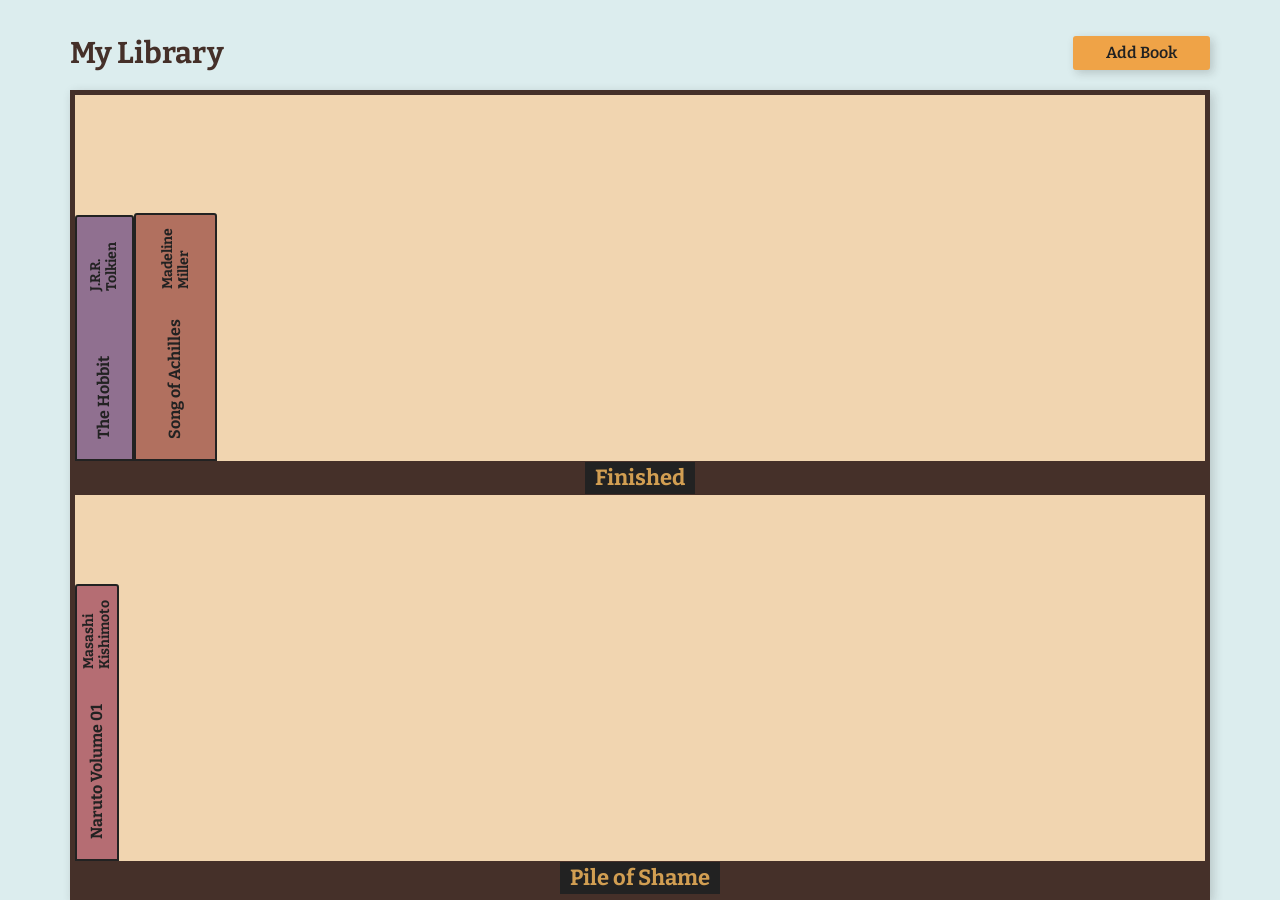
<file: index.html>
<!DOCTYPE html>
<html lang="en">
<head>
    <meta charset="UTF-8">
    <meta name="viewport" content="width=device-width, initial-scale=1.0">
    <link rel="preconnect" href="https://fonts.googleapis.com">
    <link rel="preconnect" href="https://fonts.gstatic.com" crossorigin>
    <link href="https://fonts.googleapis.com/css2?family=Bitter:ital,wght@0,100..900;1,100..900&display=swap" rel="stylesheet">
    <link rel="stylesheet" href="css/normalize.css">
    <link rel="stylesheet" href="css/style.css">
    <title>My Book Pile of Shame</title>
</head>
<body>
    <div class="maxwidth">
        <header>
            <h1>My Library</h1>
            <article class="addBook">
                <button class="add">Add Book</button>
                <dialog>
                    <h2>Add a book</h3>
                    <form method="dialog">
                        <label for="title">Title</label>
                        <input type="text" name="title" id="title">
        
                        <label for="author">Author</label>
                        <input type="text" name="author" id="author">
        
                        <label for="pages">Page Count</label>
                        <input type="text" name="pages" id="pages">
                        
                        <label for="state">I've read this book</label>
                        <input type="checkbox" name="state" id="state">
                            
                    <button class="submit">Check</button>
                    </form>
                </dialog>
            </article>
        </header>
        <section class="library">
            <article class="shelf"></article>
            <div class="board"><h2>Finished</h2></div>
            <article class="pile"></article>
            <div class="board"><h2>Pile of Shame</h2></div>
            
        </section>
    </div> <!--    maxwidth     -->
    
    
    <script src="scripts/javascript.js"></script>
</body>
</html>
</file>
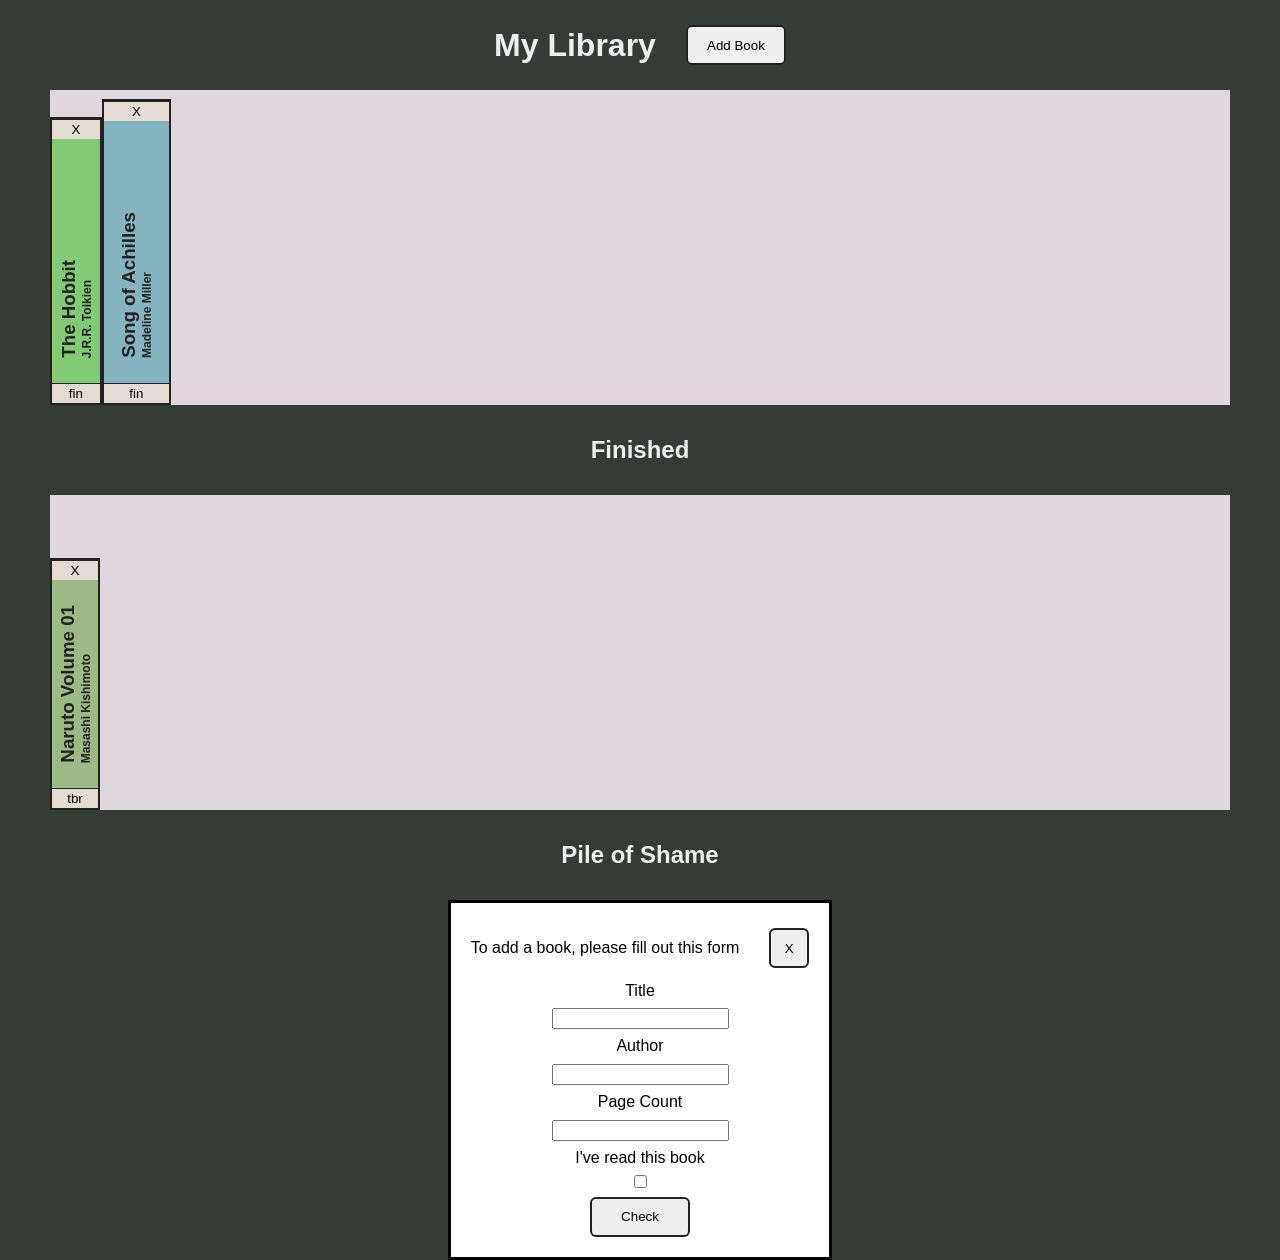
<file: 2026/index.html>
<!DOCTYPE html>
<html lang="en">
<head>
    <meta charset="UTF-8">
    <meta name="viewport" content="width=device-width, initial-scale=1.0">
    <link rel="stylesheet" href="css/style.css">
    <title>TBR 2026</title>
</head>
<body>
    <header>
        <h1>My Library</h1>
        <button commandfor="add-dialog" command="show-modal">Add Book</button>
    </header>
    <main>
        <section class="library">
            <article class="shelf"></article>
            <div class="board"><h2>Finished</h2></div>
            <article class="pile"></article>
            <div class="board"><h2>Pile of Shame</h2></div>
        </section>
        <dialog id="add-dialog">
            <article>
                <p>To add a book, please fill out this form</p>
                <button commandfor="add-dialog" command="close">X</button>
            </article>
                    <label for="title">Title</label>
                    <input type="text" name="title" id="title">
        
                    <label for="author">Author</label>
                    <input type="text" name="author" id="author">
        
                    <label for="pages">Page Count</label>
                    <input type="text" name="pages" id="pages">
                        
                    <label for="state">I've read this book</label>
                    <input type="checkbox" name="state" id="state">
                            
                    <button class="submit">Check</button>
        </dialog>
    </main>

    
</body>

<script src="scripts/javascript.js"></script>
</html>
</file>
<file: css/style.css>
*{
    box-sizing: border-box;
    font-family: bitter;
}

body{
    background-color: #dcedee;
    height: 100vh;
    display: flex;
    align-items: flex-end;
    
}

.maxwidth{
    max-width: 1200px;
    width: 100%;
    margin: 0 auto;
    padding: 0px 30px;
    display: flex;
    flex-direction: column;
    justify-content: flex-end;
    
}

p{
    font-size: 18px;
    font-weight: 500;
}

button{
    border: 3px solid #efa347;
    border-radius: 3px;
    background-color: #efa347;
    padding: 5px 30px;
    font-size: 16px;
    font-weight: 600;
    color:#222;
    box-shadow: 3px 3px 10px rgba(34, 34, 34, .2);
    transition: all .3s ease;

}

button:hover{
    border-color: #222;
    /* color: #efa347; */
}

header{
    padding-bottom: 20px;
    color:#453029;
    display: flex;
    align-items: center;
    justify-content: space-between;
}

h1{
    margin: 0;
    font-size: 30px;
}

/* Dialog Form to add books */

dialog{
    width: min(500px, 50%);
    z-index: 100;
    height: 500px;
    padding: 20px;
    margin-top: 100px;
    border: 3px solid #222;
    border-radius: 3px;
}

form{
    margin: 30px 20px;
    display: flex;
    flex-direction: column;
}

input[type="text"]{
    width: 100%;
    margin: 5px 0px 20px 0px;
}

input[type="checkbox"]{
    width: 26px;
    height: 26px;
    display: block;
}

form div{
    display: flex;
    align-items: center;
    gap: 16px;
}

.submit{
    width: 120px;
    align-self: flex-end;
    margin-top: 60px;
    margin-right: 20px;
}

/* library */

.library{
    display: grid;
    grid-template-rows: 1fr auto 1fr auto;
    border: 5px solid #453029;
    box-shadow: 3px 3px 10px rgba(34, 34, 34, .2);
    height:90vh;
    background-color: rgb(241, 213, 176);
}

.shelf, .pile{
    display: flex;
    align-items: flex-end;
    overflow-x: auto;
    scrollbar-color: #a95f48 #453029;
    
}

.shelf{
    grid-row: 1/2;
}

.board{
    background-color: #453029;
    height: 34px;
    width: 100%;
    display:flex;
    align-items: center;
    justify-content: center;

}

/* Books */

.books{
    border: 2px solid #222;
    border-radius: 3px 3px 0 0 ;
    flex-shrink: 0;
    display: flex;
    flex-direction: column;
    align-items: center;
    justify-content: space-between;
    gap: 10px;
    padding: 10px 20px 20px 20px;
}

.books h3, h4{
    writing-mode: vertical-rl;
    rotate: 180deg;
    color:#222;
    margin: 0;
}

.books:hover{
    border: 3px solid #eee;
}

.books h3:hover, .books h4:hover{
    cursor: default;
}



h4{
  font-size: 14px;   
  height:30%;
  flex-shrink: 2;
}

h3{
    flex: 0 1 auto;
    font-size: 16px;
}

h2{
    color: #d19e52;
    background-color: #222;
    padding: 3px 10px;
    font-size: 22px;
}
</file>
<file: 2026/css/style.css>
*{
    box-sizing: border-box;
    margin: 0px;
    font-family: 'Segoe UI', Tahoma, Geneva, Verdana, sans-serif;
}

body{
    height: 100vh;
    width: 100vw;
    display: flex;
    flex-direction: column;
    padding:0px 50px;
    background-color: #353c37;    
}

dialog {
    margin: auto;
    height: 40vh;
    display: flex;
    flex-direction: column;
    justify-content: space-around;
    align-items: center;
    width: 30vw;
}
dialog button {
    margin: 0px;
}

dialog article {
    height: 50px;
    width: 100%;
    align-self: top;
    display: flex;
    align-items: center;
    gap: 30px;
    justify-content: center;
}

dialog article button {
    width: 40px;
}

header, .board {
    width: 100%;
    height: 10vh;
    display: flex;
    gap: 30px;
    border: none;
    justify-content: center;
    align-items: center;
    background-color: #353c37;
    color: #efefef;
}

button {
    width: 100px;
    Height: 40px;
    border-radius: 6px;
    border: 2px solid #222;
}

.library {
    width: 100%;
    height:90vh;
    background-color: rgb(224, 215, 222);
    display: flex;
    flex-direction: column;
    justify-content: space-between;
}

article {
    height: 35vh;
    display: flex;
    align-items: flex-end;

}

div {
    min-width: fit-content;
    border: 2px solid #222;
    display: flex;
    flex-direction: column;
    justify-content: center;
    gap: 20px;
    align-items: center;
}
div article{
    padding: 5px;
}

div button{
    flex-shrink: 0;
    width: 100%;
    height: 20px;
    border-radius: 0px;
    border: none;
    background-color: rgb(228, 220, 211);
    border-top: 1px solid #222;
}

button:hover{
    background-color: blanchedalmond;
}

div h3, h4{
    writing-mode: vertical-rl;
    rotate: 180deg;
    color:#222;
    margin: 0;
}

h4 {
    font-size: 9pt;
}

h3{
    overflow-wrap: break-word;
    word-break: break-word;
    hyphens: auto;
    min-width: 0
}
</file>
